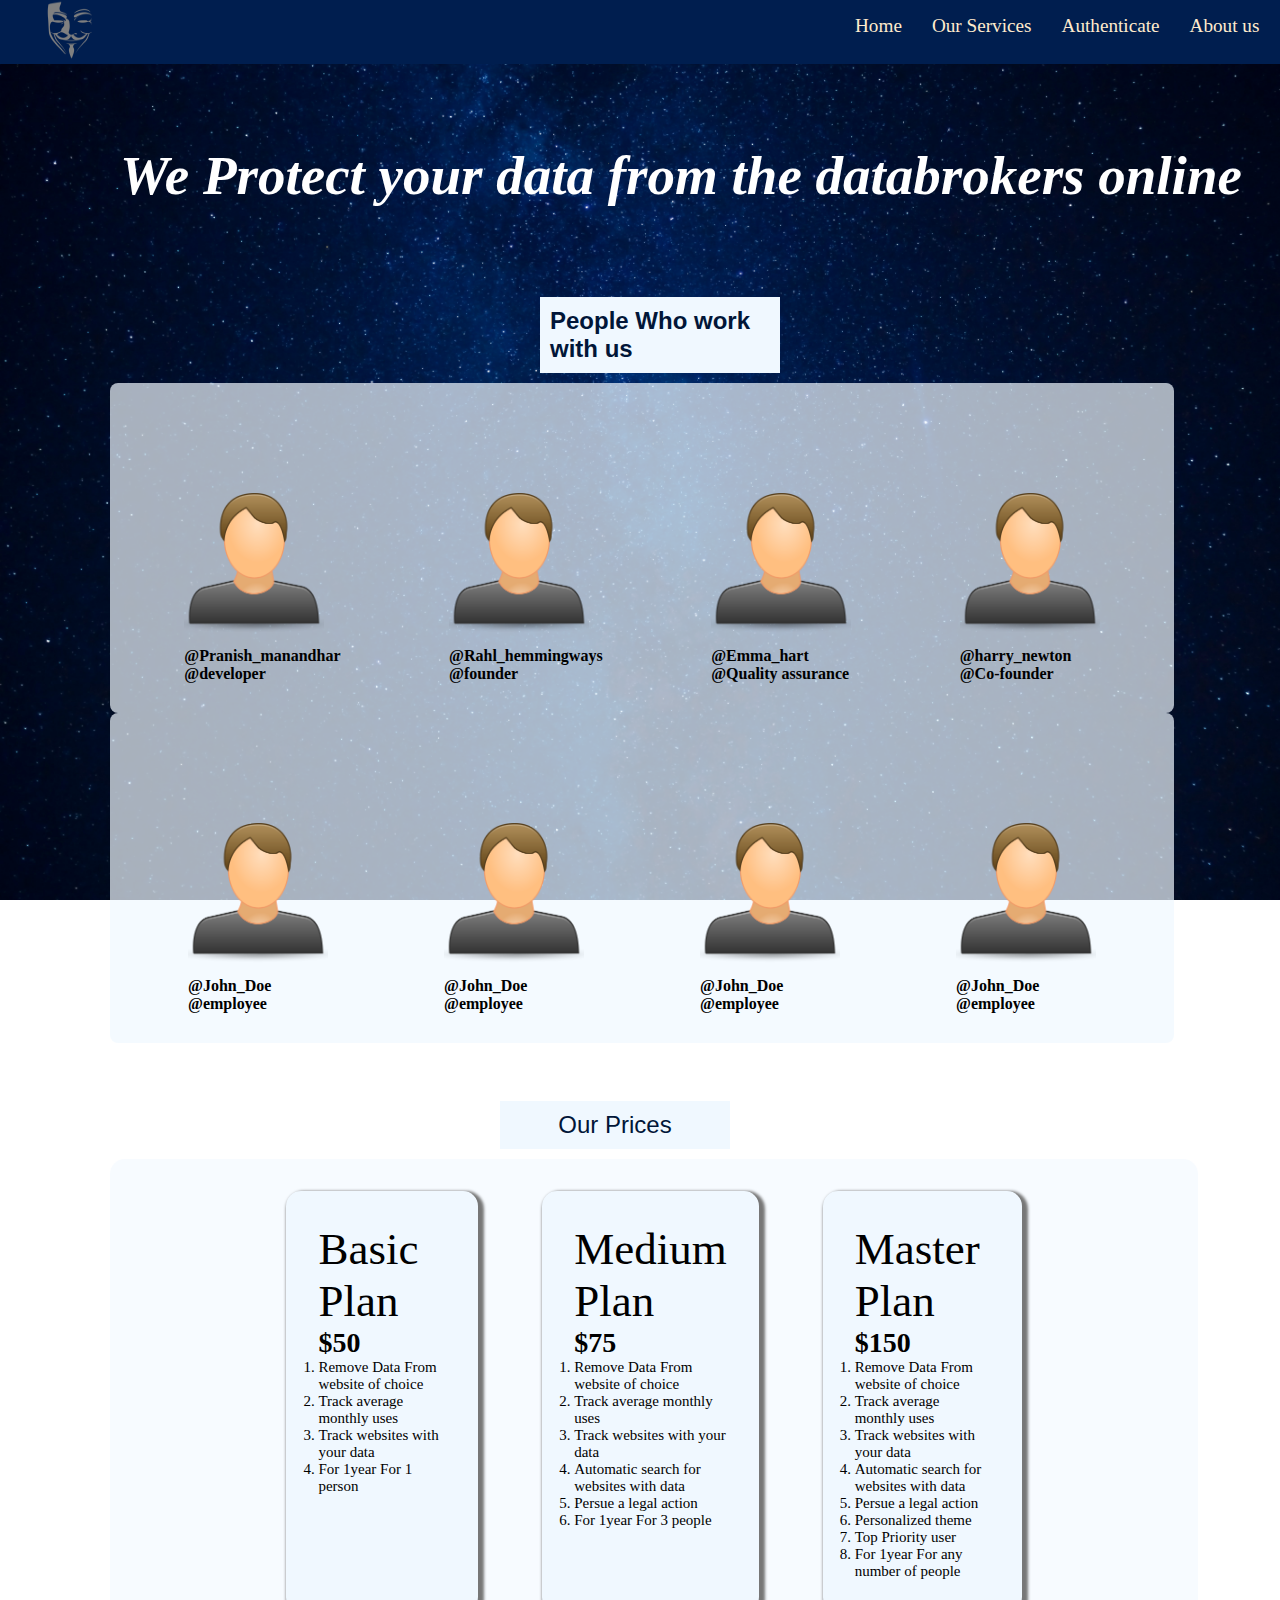
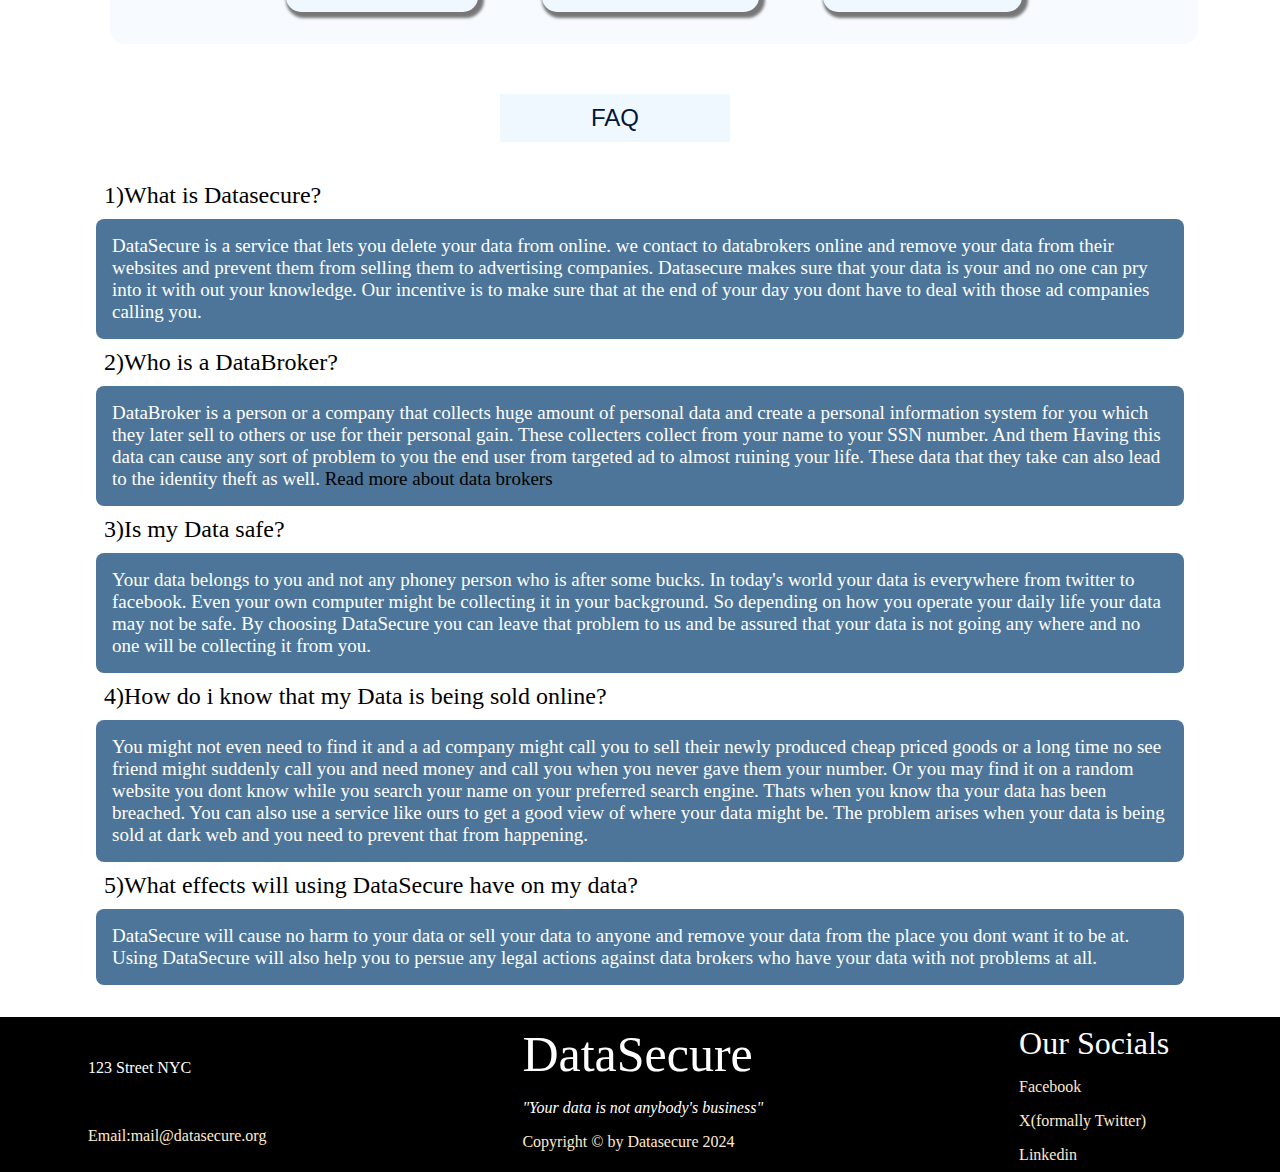
<file: index.html>
<!DOCTYPE html>
<html lang="en">
<head>
    <meta charset="UTF-8">
    <meta name="viewport" content="width=device-width, initial-scale=1.0">
    <title>DataSecure</title>
    <link rel="stylesheet" href="style.css">
    <link rel="stylesheet" href="style2.css">
    <link rel="icon" href="favicon.ico" type="image/x-icon">
</head>
<body>
    <!-- nav -->
    <nav class="nav">
        <div class="logo">
            <img src="logo.png" alt="">
        </div>
        <ol>
            <li><a href="">Home</a></li>
            <li><a href="">Our Services</a></li>
            <li id="dropdown-btn" onclick="func();">Authenticate</li>
            <li><a href="">About us</a></li>
        </ol>
        <div id="dropdown">
            <ul>    
                <li><a href="signup.html">Signup</a></li>
                <li><a href="login.html">Login</a></li>
            </ul>
        </div>
    </nav>

    <!-- title screen -->
    <div class="body">
        <h3>
           <i>
            We Protect your data from the databrokers online
           </i>
        </h3>
    </div>

    <!-- employbody -->

    <article>
    <h3 class="title_mainscreen">People Who work with us</h3>
    <div class="cardContainer">
        <div class="card">
            <img src="user.png" alt="Developer">
            <div class="data">
                <h4>@Pranish_manandhar</h4>
                <h4>@developer</h4>
            </div>
        </div>
        <div class="card">
            <img src="user.png" alt="Founder">
            <div class="data">
                <h4>@Rahl_hemmingways</h4>
                <h4>@founder</h4>
            </div>
        </div>
        <div class="card">
            <img src="user.png" alt="QA">
            <div class="data">
                <h4>@Emma_hart</h4>
                <h4>@Quality assurance</h4>
            </div>
        </div>
        <div class="card">
            <img src="user.png" alt="Co-founder">
            <div class="data">
                <h4>@harry_newton</h4>
                <h4>@Co-founder</h4>
            </div>
        </div>
    </div>
    <div class="cardContainer">
        <div class="card">
            <img src="user.png" alt="Developer">
            <div class="data">
                <h4>@John_Doe</h4>
                <h4>@employee</h4>
            </div>
        </div>
        <div class="card">
            <img src="user.png" alt="Founder">
            <div class="data">
                <h4>@John_Doe</h4>
                <h4>@employee</h4>
            </div>
        </div>
        <div class="card">
            <img src="user.png" alt="QA">
            <div class="data">
                <h4>@John_Doe</h4>
                <h4>@employee</h4>
            </div>
        </div>
        <div class="card">
            <img src="user.png" alt="Co-founder">
            <div class="data">
                <h4>@John_Doe</h4>
                <h4>@employee</h4>
            </div>
        </div>
    </div>
    
</article>

    <!-- bills -->

    <div class="title_mainscreen" style="text-align: center; margin-left:500px; margin-right: 550px;">Our Prices</div>
    <div class="chargecontainer">
        <div class="plan">
            <p class="plan_title">Basic Plan</p>
            <div class="Price">$50</div>
            <div class="services">
                <ul>
                    <li>Remove Data From website of choice</li>
                    <li>Track average monthly uses</li>
                    <li>Track websites with your data</li>
                    <li>For 1year For 1 person</li>
                </ul>
            </div>
        </div>
        <div class="plan">
            <p class="plan_title">Medium Plan</p>
            <div class="Price">$75</div>
            <div class="services">
                <ul>
                    <li>Remove Data From website of choice</li>
                    <li>Track average monthly uses</li>
                    <li>Track websites with your data</li>
                    <li>Automatic search for websites with data</li>
                    <li>Persue a legal action</li>
                    <li>For 1year For 3 people</li>
                </ul>
            </div>
        </div>
        <div class="plan">
            <p class="plan_title">Master Plan</p>
            <div class="Price">$150</div>
            <div class="services">
                <ul>
                    <li>Remove Data From website of choice</li>
                    <li>Track average monthly uses</li>
                    <li>Track websites with your data</li>
                    <li>Automatic search for websites with data</li>
                    <li>Persue a legal action</li>
                    <li>Personalized theme</li>
                    <li>Top Priority user</li>
                    <li>For 1year For any number of people</li>
                </ul>
            </div>
        </div>
    </div>

<!-- FAQ -->
<div class="title_mainscreen" style="text-align: center; margin-left:500px; margin-right: 550px;">FAQ</div>
<div class="faq">
    <ul>
        <li class="questions_container">
            <div class="questions">1)What is Datasecure?</div>
            <div class="answers">DataSecure is a service that lets you delete your data from online. we contact to databrokers online
                and remove your data from their websites and prevent them from selling them to advertising companies. Datasecure makes sure that
                your data is your and no one can pry into it with out your knowledge. Our incentive is to make sure that at the end of your day 
                you dont have to deal with those ad companies calling you.
            </div>
        </li>
        <li class="questions_container">
            <div class="questions" >2)Who is a DataBroker?</div>
            <div class="answers">DataBroker is a person or a company that collects huge amount of personal data and create a personal
                information system for you which they later sell to others or use for their personal gain. These collecters collect from your name to
                your SSN number. And them Having this data can cause any sort of problem to you the end user from targeted ad to almost ruining 
                your life. These data that they take can also lead to the identity theft as well. <a href="https://shorturl.at/blwAF" style="color: black;">Read more about data brokers</a>
            </div>
        </li>
        <li class="questions_container">
            <div class="questions">3)Is my Data safe?</div>
            <div class="answers" >Your data belongs to you and not any phoney person who is after some bucks. In today's world your data 
                is everywhere from twitter to facebook. Even your own computer might be collecting it in your background. So depending on how you
                operate your daily life your data may not be safe. By choosing DataSecure you can leave that problem to us and be assured that your 
                data is not going any where and no one will be collecting it from you.
            </div>
        </li>
        <li class="questions_container" >
            <div class="questions">4)How do i know that my Data is being sold online?</div>
            <div class="answers">You might not even need to find it and a ad company might call you to sell their newly produced cheap priced
                goods or a long time no see friend might suddenly call you and need money and call you when you never gave them your number. Or you may
                find it on a random website you dont know while you search your name on your preferred search engine. Thats when you know tha your data has 
                been breached. You can also use a service like ours to get a good view of where your data might be. The problem arises when your data is
                being sold at dark web and you need to prevent that from happening.
            </div>
        </li>
        <li class="questions_container">
            <div class="questions">5)What effects will using DataSecure have on my data?</div>
            <div class="answers">DataSecure will cause no harm to your data or sell your data to anyone and remove your data from the 
                place you dont want it to be at. Using DataSecure will also help you to persue any legal actions against data brokers who have your data
                with not problems at all.
            </div>
        </li>
    </ul>
</div>


<!-- footer -->
<footer class="footer">
    <ul class="coloumn1">
        <li class="row3">&nbsp;</li>
        <li class="row2" style=" color: white;">123 Street NYC</li>
        <li class="row3">&nbsp;</li>
        <li class="row1"><a href="#">Email:mail@datasecure.org</a></li>
    </ul>
    <ul class="coloumn2">
        <li class="name">DataSecure</li>
        <li class="row3"><i>"Your data is not anybody's business"</i></li>
        <li class="row3"><a href="">Copyright &copy; by Datasecure 2024</a></li>
    </ul>
    <ul class="coloumn3">
        <li class="row3" style="font-size: 2rem; color: white;">Our Socials</li>
        <li class="links"><a href="https://shorturl.at/iwEK9">Facebook</a></li>
        <li class="links"><a href="https://shorturl.at/aFG67">X(formally Twitter)</a></li>
        <li class="links"><a href="https://shorturl.at/gmAFS">Linkedin</a></li>
    </ul>
</footer>

</body>
<script src="dropdown.js"></script>
</html>
</file>
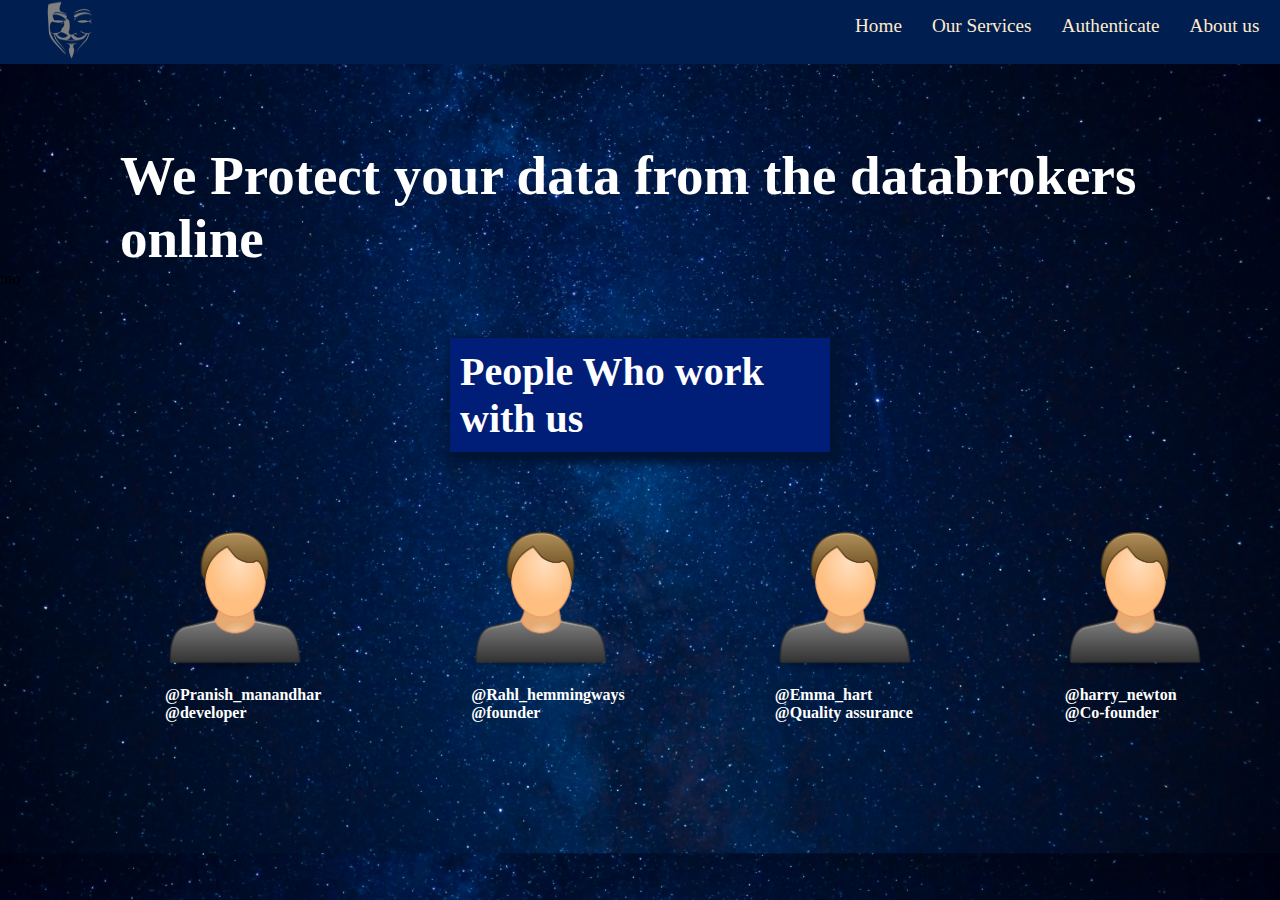
<file: web project/index.html>
<!DOCTYPE html>
<html lang="en">
<head>
    <meta charset="UTF-8">
    <meta name="viewport" content="width=device-width, initial-scale=1.0">
    <title>DataSecure</title>
    <link rel="stylesheet" href="style.css">
</head>
<body>
    <div class="nav">
        <div class="logo">
            <img src="logo.png" alt="">
        </div>
        <ol>
            <li><a href="">Home</a></li>
            <li><a href="">Our Services</a></li>
            <li id="dropdown-btn" onclick="func();">Authenticate</li>
            <li><a href="">About us</a></li>
        </ol>
    </div>
    <div id="dropdown">
        <li><a href="signup.html">Signup</a></li>
        <li><a href="login.html">Login</a></li>
    </div>

    <div class="body">
        <h3>
            We Protect your data from the databrokers online
        </h3>nto
    </div>

    <h3 class="title_mainscreen">People Who work with us</h3>

    <div class="cardContainer">
        <div class="card">
            <img src="../assets/user.png" alt="Developer">
            <div class="data">
                <h4>@Pranish_manandhar</h4>
                <h4>@developer</h4>
            </div>
        </div>
        <div class="card">
            <img src="../assets/user.png" alt="Founder">
            <div class="data">
                <h4>@Rahl_hemmingways</h4>
                <h4>@founder</h4>
            </div>
        </div>
        <div class="card">
            <img src="../assets/user.png" alt="QA">
            <div class="data">
                <h4>@Emma_hart</h4>
                <h4>@Quality assurance</h4>
            </div>
        </div>
        <div class="card">
            <img src="../assets/user.png" alt="Co-founder">
            <div class="data">
                <h4>@harry_newton</h4>
                <h4>@Co-founder</h4>
            </div>
        </div>
    </div>


</body>
<script src="script.js"></script>
</html>
</file>
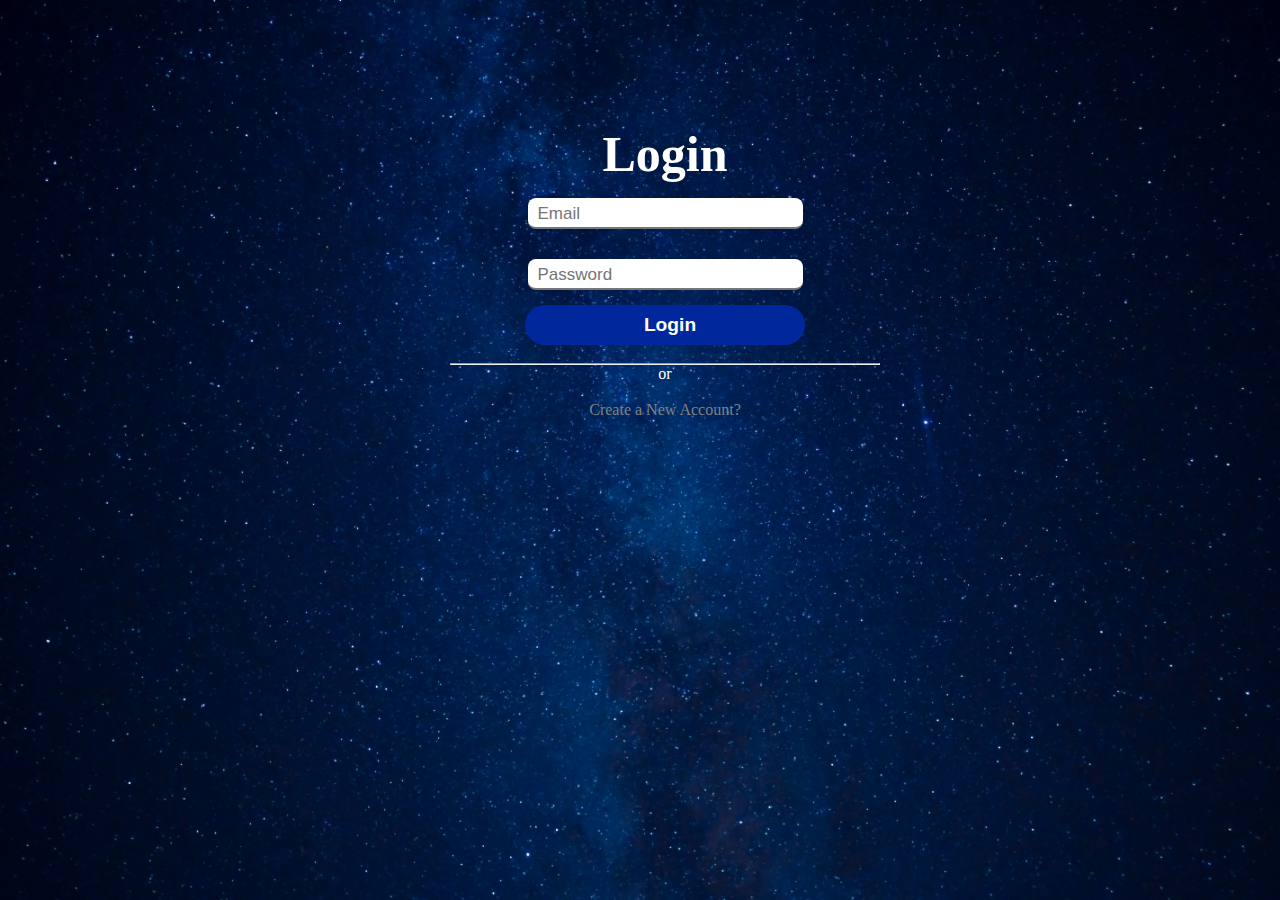
<file: login.html>
<!DOCTYPE html>
<html lang="en">

<head>
    <title>Login -DataSecure</title>
    <link rel="stylesheet" href="style.css">
</head>


<body>
    <div class="container">
        <div class="title">
            Login
        </div>
        <form>
            <input class="textbox" type="email" placeholder="Email"> <br>
            <input type="password" class="textbox" placeholder="Password"><br>
            <input type="submit" class="btn" value="Login">
        </form>
        <div class="link">
            <br>
            <hr>
            <div class="or">or</div><br>
            <a href="signup.html">Create a New Account?</a>
        </div>
    </div>
</body>

</html>
</file>
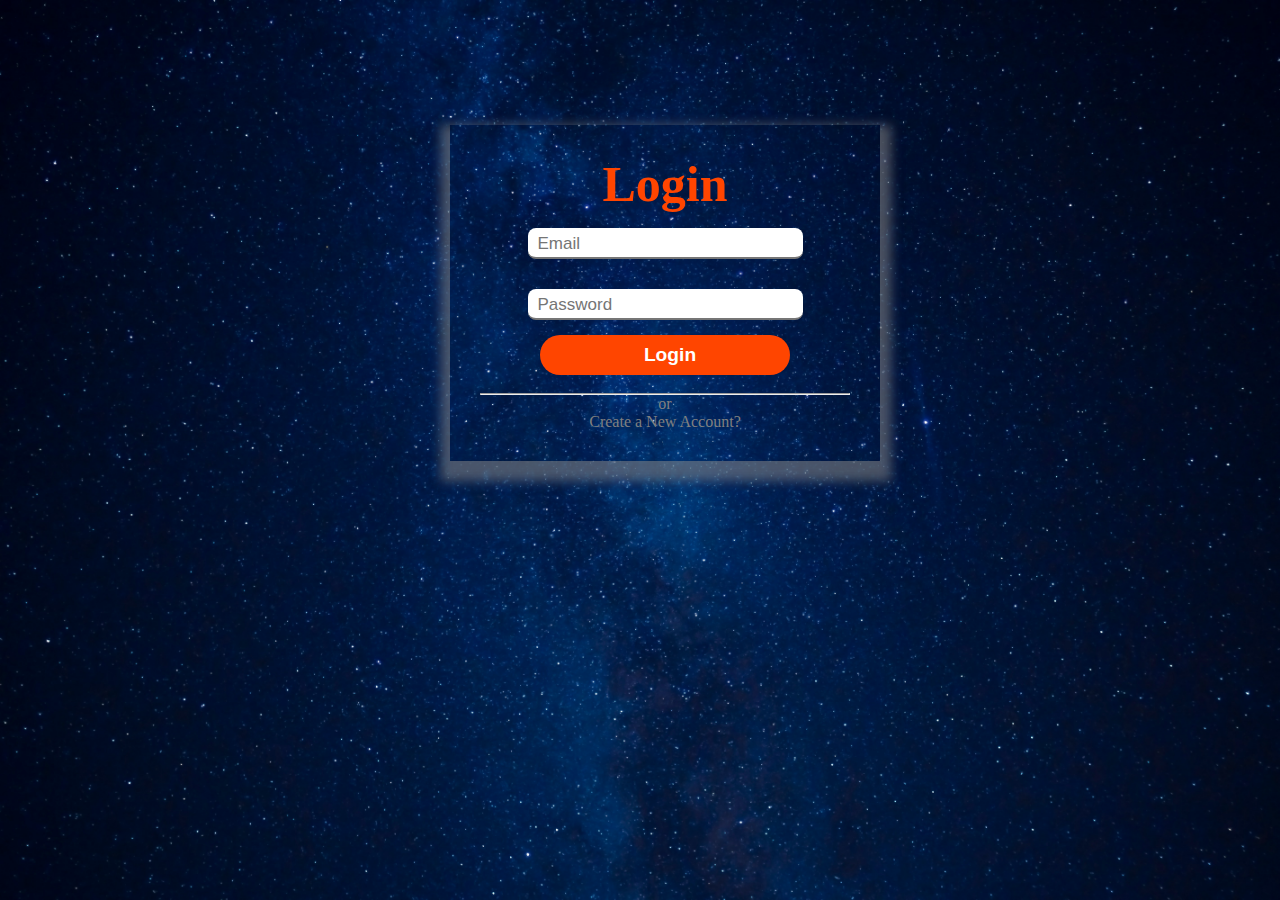
<file: Login.html>
<!DOCTYPE html>
<html lang="en">

<head>
    <title>Login -Food Ordering System</title>
    <link rel="stylesheet" href="style.css">
</head>
<style>
    .container {
        margin-top: 125px;
        margin-left: 450px;
        margin-right: 400px;
        padding: 30px;
        text-align: center;
        box-shadow: 1px 10px 10px 10px #8888;
    }

    .title {
        font-size: 50px;
        color: orangered;
        font-weight: bold;
    }

    .textbox {
        font-size: 20px;
        margin: 15px;
        border-right: #fff;
        border-left: #fff;
        border-top: #fff;
    }

    .textbox:focus {
        scale: 1.1;
        outline: none;
    }

    .btn {
        width: 250px;
        height: 40px;
        font-size: larger;
        font-weight: 900;
        color: #fff;
        background-color: orangered;
        border-radius: 20px;
        border:none;
    }

    .btn:hover {
        cursor: pointer;
        background-color: rgb(173, 46, 0);
        scale: 1.08;
    }

    .linktosignup {
        color: gray;
    }

    .linktosignup a {
        color: gray;
        text-decoration: none;
    }
    input::placeholder{
        font-size:17px;
    }
</style>

<body>
    <div class="container">
        <div class="title">
            Login
        </div>
        <form>
            <input class="textbox" type="email" placeholder="Email"> <br>
            <input type="password" class="textbox" placeholder="Password"><br>
            <input type="submit" class="btn" value="Login">
        </form>
        <div class="linktosignup">
            <br>
            <hr>
            or <br>
            <a href="signup.html">Create a New Account?</a>
        </div>
    </div>
</body>

</html>
</file>
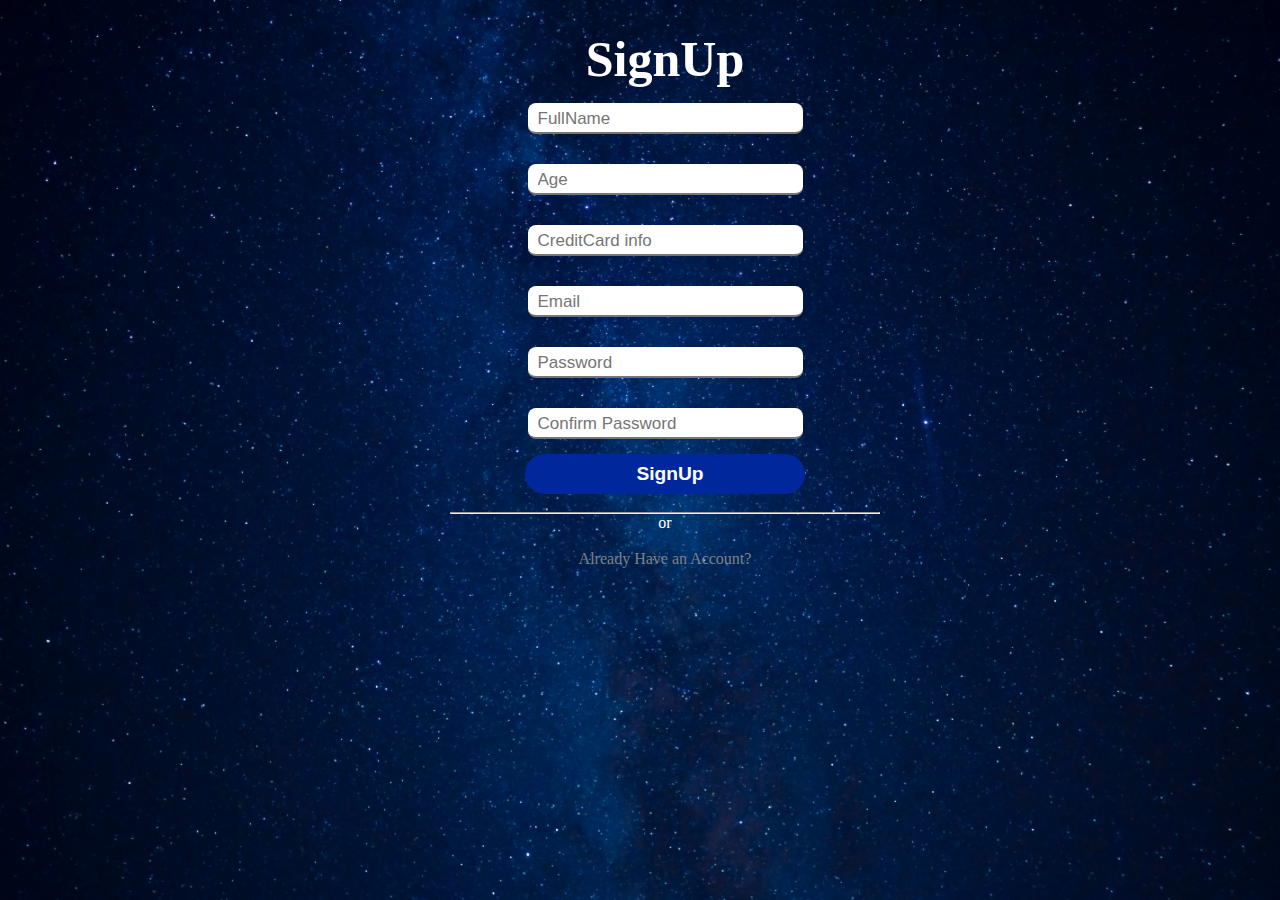
<file: signup.html>
<!DOCTYPE html>
<html lang="en">

<head>
    <meta charset="UTF-8">
    <meta name="viewport" content="width=device-width, initial-scale=1.0">
    <title>SignUp -DataSecure</title>
    <link rel="stylesheet" href="style.css">
</head>

<body>
    <div class="container" style="margin-top: 30px;">
        <div class="title">
            SignUp
        </div>
        <form>
            <input class="textbox" type="text" placeholder="FullName"> <br>
            <input class="textbox" type="Number" placeholder="Age"> <br>
            <input class="textbox" type="text" placeholder="CreditCard info"> <br>
            <input class="textbox" type="email" placeholder="Email"> <br>
            <input type="password" class="textbox" id="pass" placeholder="Password"><br>
            <input type="password" class="textbox" id="cpass" placeholder="Confirm Password"><br>
            <input type="submit" class="btn" value="SignUp">
        </form>
        <div class="link">
            <br>
            <hr>
            <div class="or">or</div> <br>
            <a href="login.html">Already Have an Account?</a>
        </div>
    </div>
</body>

</html>
</file>
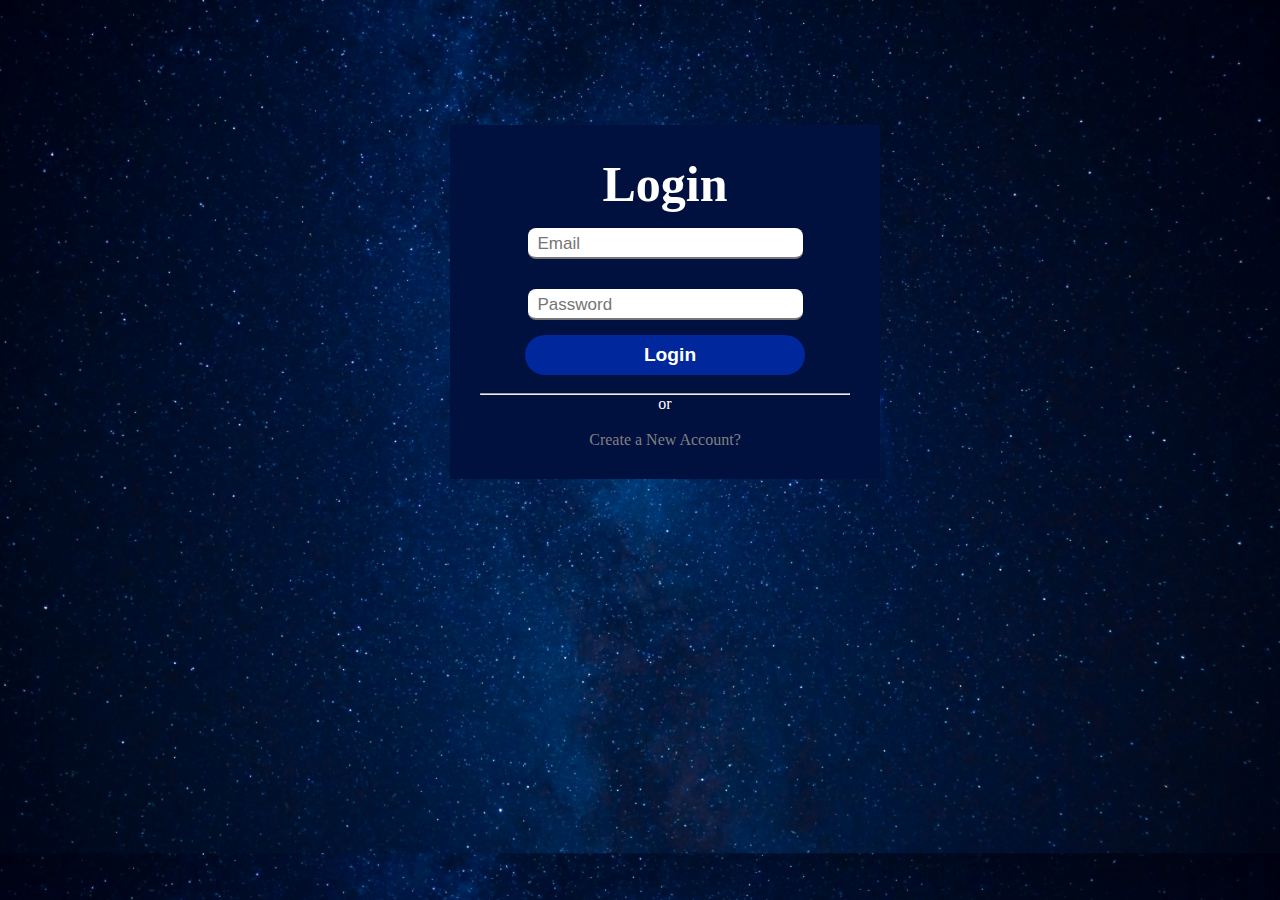
<file: web project/login.html>
<!DOCTYPE html>
<html lang="en">

<head>
    <title>Login -Food Ordering System</title>
    <link rel="stylesheet" href="style.css">
</head>


<body>
    <div class="container">
        <div class="title">
            Login
        </div>
        <form>
            <input class="textbox" type="email" placeholder="Email"> <br>
            <input type="password" class="textbox" placeholder="Password"><br>
            <input type="submit" class="btn" value="Login">
        </form>
        <div class="link">
            <br>
            <hr>
            <div class="or">or</div><br>
            <a href="signup.html">Create a New Account?</a>
        </div>
    </div>
</body>

</html>
</file>
<file: style.css>
*{
    margin: 0;
    padding: 0;
}
.nav{
    width: 100%;
    display: flex;
    background-color: #001e4f;
    position: relative;
}
.logo{
    width: 50%;
}
.logo img{
    width: 100px;
    height: 60px;
    padding-left: 20px;
    font-weight: bolder;
    filter: brightness(0%);
    filter: contrast(0%);
}
ol{
    width: 50%;
    padding-left: 400px;
    display: flex;
}
nav li{
    list-style-type: none;
    padding: 15px;
    font-size: larger;
    color: blanchedalmond;
}
nav li:hover{
    background-color: rgb(0, 64, 255);
    cursor: pointer;
}
a{
    color: blanchedalmond;
    text-decoration: none;
}
#dropdown{
    display:none;
    background-color: #001e4f;
    margin-left: 1080px;
    margin-top: 63px;
    z-index: 2;
    position: absolute;
    margin-right: 100px;
    width: 130px;
    box-shadow: 4px 5px 5px #001433;
    border-bottom-right-radius: 10px;
    border-bottom-left-radius: 10px;
}
#dropdown-btn:hover{
    cursor: pointer;
    background-color: rgb(0, 64, 255);
}
body{
    background-image: url("background.jpg");
    background-attachment: fixed;
    background-size: cover;
}
article{
    margin-top: 2rem;
    margin-left: 2rem;
    margin-right: 2rem;
    padding: 0.5rem;
}
.body h3 {
    margin-top: 80px;
    color: white;
    margin-left: 120px;
    font-size: 55px;
    text-shadow: 7px 7px #0000;
}
.cardContainer{
    width: 80vw;
    margin-left: 70px;
    padding: 20px;
    justify-content: space-around;
    background-color: rgba(240, 248, 255, 0.7);
    display: flex;
    border-radius: 8px;
}
.card{
    margin-top: 80px;
    color: black;
    padding: 10px;
    border-radius: 8px;
}
.card .data{
    margin-top: 10px;
}
.card img{
    width: 140px;
    height: 140px;
}
.card:hover{
    cursor:crosshair;
}
.title_mainscreen{
    color: #011638;
    font-size: 24px;
    padding: 10px;
    margin-left: 500px;
    margin-right: 460px;
    margin-bottom: 10px;
    margin-top: 50px;
    font-family: 'Gill Sans', 'Gill Sans MT', Calibri, 'Trebuchet MS', sans-serif;
    background-color: aliceblue;
}
.textbox{
    font-size: 20px;
    margin: 15px;
    border-right: #fff;
    border-left: #fff;
    border-top: #fff;
}
.textbox:focus {
    outline: none;
}    
input::placeholder{
    font-size:17px;
}
input{
    border-radius: 8px;
    padding-left:10px;
    padding-top: 3px;
    padding-bottom: 3px;
}
.title {
    color: white;
    font-size: 50px;
    font-weight: bold;
}
.btn {
    width: 280px;
    height: 40px;
    font-size: larger;
    font-weight: 900;
    color: #fff;
    background-color: rgb(0, 39, 156);
    border-radius: 20px;
    border:none;
}

.btn:hover {
    background-color: rgb(0, 30, 119);
    cursor: pointer;
    scale: 1.08;
}

.link a{
    color: white;
}

.link a {
    color: gray;
    text-decoration: none;
}
.container {
    margin-top: 125px;
    margin-left: 450px;
    margin-right: 400px;
    text-align: center;
}
.or{
    color: white;
}
.footer{
    margin-top: 2rem;
    display:flex;
    background-color: black;
}
.footer li{
    list-style: none;
    padding: 0.5rem;
}
.footer li a{
    font-size: medium;
}
.coloumn1{
    margin-left: 5rem; 
}
.coloumn2,
.coloumn3{
    margin-left: 15rem;
}
i{
    color: white;
}
.name{
    color: white;
    font-size: 50px;
}
.faq{
    margin-top: 2rem;
}
.questions_container{
    list-style-type:none;
    margin-left: 6rem;
    margin-right: 6rem;
}
.questions_container .questions{
    font-weight: 500;
    font-size: 24px;
    background-color: white;
    padding: 0.5rem;
    border-radius: 8px;
    margin-top: 2px;
    color: #000;
    text-align: justify;
}
.questions_container .answers{
    margin-top: 2px;
    font-size: 19px;
    color: white;
    border-radius: 8px;
    background-color: rgba(0, 59, 110, 0.7);
    padding: 1rem;
}

.questions_container .questions:hover{
    cursor: pointer;
    scale: 1.01;
}
</file>
<file: style2.css>
.chargecontainer{
    display: inline-flex;
    margin-left: 6.9rem;
    margin-right: 6rem;
    padding-left: 9rem;
    padding-right: 9rem;
    width: 62.5%;
    border-radius: 15px;
    background-color: rgba(240, 248, 255, 0.5);
}
.plan{
    padding: 2rem;
    background-color: rgb(240, 248, 255);
    margin: 2rem;
    border-radius: 15px;
    box-shadow: 3px 3px 3px 3px rgb(119, 119, 119);
}
.plan_title{
    font-size: 45px;
    font-weight: 400;
}
.Price{
    font-size: 28px;
    font-weight: 600;
}
.services li{
    list-style:decimal;
    font-weight: 200;
}
.services{
    font-size: 15px;
}
</file>
<file: web project/style.css>
*{
    margin: 0;
    padding: 0;
}
.nav{
    width: 100%;
    display: flex;
    background-color: #001e4f;
    position: relative;
}
.logo{
    width: 50%;
}
.logo img{
    width: 100px;
    height: 60px;
    padding-left: 20px;
    font-weight: bolder;
    filter: brightness(0%);
    filter: contrast(0%);
}
ol{
    width: 50%;
    padding-left: 400px;
    display: flex;
}
li{
    list-style-type: none;
    padding: 15px;
    font-size: larger;
    color: blanchedalmond;
}
li:hover{
    background-color: rgb(0, 64, 255);
    cursor: pointer;
}
a{
    color: blanchedalmond;
    text-decoration: none;
}
#dropdown{
    display:none;
    background-color: #001e4f;
    margin-left: 1100px;
    margin-top: -3px;
    z-index: 2;
    position: absolute;
    margin-right: 100px;
    width: 130px;
    box-shadow: 4px 5px 5px #001433;
    border-bottom-right-radius: 10px;
    border-bottom-left-radius: 10px;
}
#dropdown-btn:hover{
    cursor: pointer;
    background-color: rgb(0, 64, 255);
}
body{
    background-image: url("background.jpg");
    background-size: cover;
}
.body h3 {
    margin-top: 80px;
    color: white;
    margin-left: 120px;
    font-size: 55px;
    text-shadow: 7px 7px #0000;
}
.cardContainer{
    display: flex;
    padding-left: 15px;
}
.card{
    margin-left: 150px;
    margin-top: 80px;
    color: white;
}
.card .data{
    margin-top: 10px;
}
.card img{
    width: 140px;
    height: 140px;
}
.title_mainscreen{
    color: white;
    font-size: 40px;
    padding: 10px;
    margin-left: 450px;
    margin-right: 450px;
    box-shadow: 5px 5px 8px 6px #001433;
    margin-top: 50px;
    background-color: rgb(0, 30, 119);
}
.textbox{
    font-size: 20px;
    margin: 15px;
    border-right: #fff;
    border-left: #fff;
    border-top: #fff;
}
.textbox:focus {
    outline: none;
}    
input::placeholder{
    font-size:17px;
}
input{
    border-radius: 8px;
    padding-left:10px;
    padding-top: 3px;
    padding-bottom: 3px;
}
.title {
    color: white;
    font-size: 50px;
    font-weight: bold;
}
.btn {
    width: 280px;
    height: 40px;
    font-size: larger;
    font-weight: 900;
    color: #fff;
    background-color: rgb(0, 39, 156);
    border-radius: 20px;
    border:none;
}

.btn:hover {
    background-color: rgb(0, 30, 119);
    cursor: pointer;
    scale: 1.08;
}

.link a{
    color: white;
}

.link a {
    color: gray;
    text-decoration: none;
}
.container {
    margin-top: 125px;
    margin-left: 450px;
    margin-right: 400px;
    padding: 30px;
    text-align: center;
    background-color: rgb(0, 16, 63);
}
.or{
    color: white;
}
</file>
